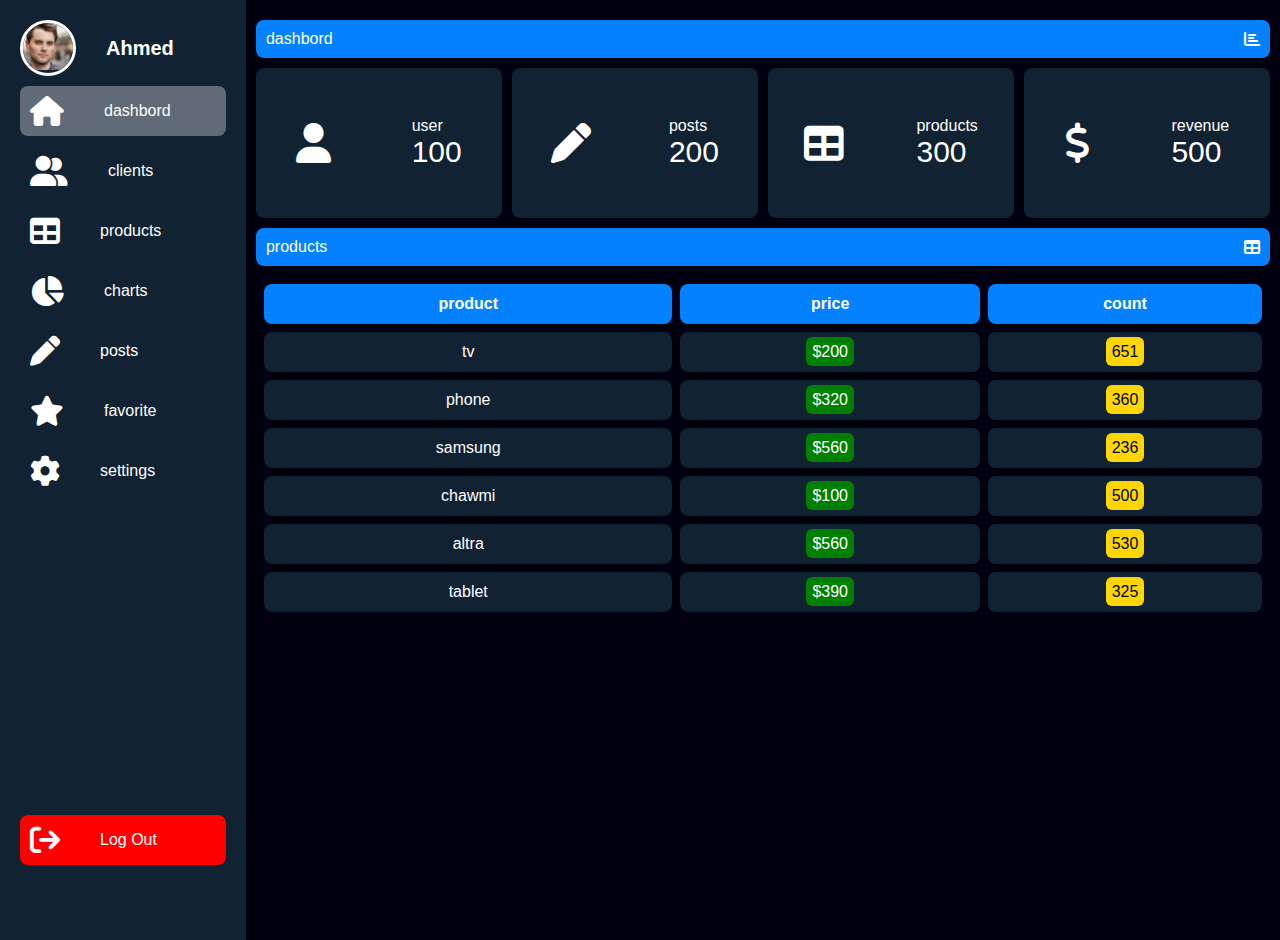
<file: index.html>
<!DOCTYPE html>
<html lang="en">
<head>
    <meta charset="UTF-8">
    <meta name="viewport" content="width=device-width, initial-scale=1.0">
    <link rel="stylesheet" href="https://cdnjs.cloudflare.com/ajax/libs/font-awesome/6.4.0/css/all.min.css">
    <link rel="stylesheet" href="style.css">
    <title>DashBord</title>
</head>
<body>
<div class="menue">
    <ul>
        <li class="profile">
            <div class="img-box">
                <img src="تنزيل.jpeg" alt="profile">
            </div>
            <h2>ahmed</h2>
        </li>

        <li>
            <a class="active" href="#">
                <i class="fas fa-home"></i>
                <p>dashbord</p>
            </a>
        </li>

        <li>
            <a href="#">
                <i class="fas fa-user-group"></i>
                <p>clients</p>
            </a>
        </li>

        <li>
            <a href="#">
                <i class="fas fa-table"></i>
                <p>products</p>
            </a>
        </li>

        <li>
            <a href="#">
                <i class="fas fa-chart-pie"></i>
                <p>charts</p>
            </a>
        </li>

        <li>
            <a href="#">
                <i class="fas fa-pen"></i>
                <p>posts</p>
            </a>
        </li>

        <li>
            <a href="#">
                <i class="fas fa-star"></i>
                <p>favorite</p>
            </a>
        </li>

        <li>
            <a href="#">
                <i class="fas fa-cog"></i>
                <p>settings</p>
            </a>
        </li>
        
        <li class="log-out">
            <a href="#">
                <i class="fas fa-sign-out"></i>
                <p>Log Out</p>
            </a>
        </li>
        
    </ul>
</div>


<div class="content">
    <div class="title">
        <p>dashbord</p>
        <i class="fas fa-chart-bar"></i>
    </div>
    <div class="data-info">
        <div class="box">
            <i class="fas fa-user"></i>
            <div class="data">
                <p>user</p>
                <span>100</span>
            </div>
            </div>
    
        <div class="box">
            <i class="fas fa-pen"></i>
            <div class="data">
                <p>posts</p>
                <span>200</span>
            </div>
            </div>

        <div class="box">
            <i class="fas fa-table"></i>
            <div class="data">
                <p>products</p>
                <span>300</span>
            </div>
            </div>
   
        <div class="box">
            <i class="fas fa-dollar"></i>
            <div class="data">
                <p>revenue</p>
                <span>500</span>
            </div>
            </div>

        </div>

         <div class="title">
        <p>products</p>
        <i class="fas fa-table"></i>
    </div>

    <table>
        <thead>
            <tr>
                <th>product</th>
                <th>price</th>
                <th>count</th>

            </tr>
        </thead>
        <tbody>
            <tr>
                <td>tv</td>
                <td><span class="price">$200</span></td>
                <td><span class="count">651</span></td>
            </tr>
            <tr>
                <td>phone</td>
                <td><span class="price">$320</span></td>
                <td><span class="count">360</span></td>
            </tr>
            <tr>
                <td>samsung</td>
                <td><span class="price">$560</span></td>
                <td><span class="count">236</span></td>
            </tr>
            <tr>
                <td>chawmi</td>
                <td><span class="price">$100</span></td>
                <td><span class="count">500</span></td>
            </tr>
            <tr>
                <td>altra</td>
                <td><span class="price">$560</span></td>
                <td><span class="count">530</span></td>
            </tr>
            <tr>
                <td>tablet</td>
                <td><span class="price">$390</span></td>
                <td><span class="count">325</span></td>
            </tr>
        </tbody>
    </table>

    </div>


</div>
  </body>

</html>
</file>
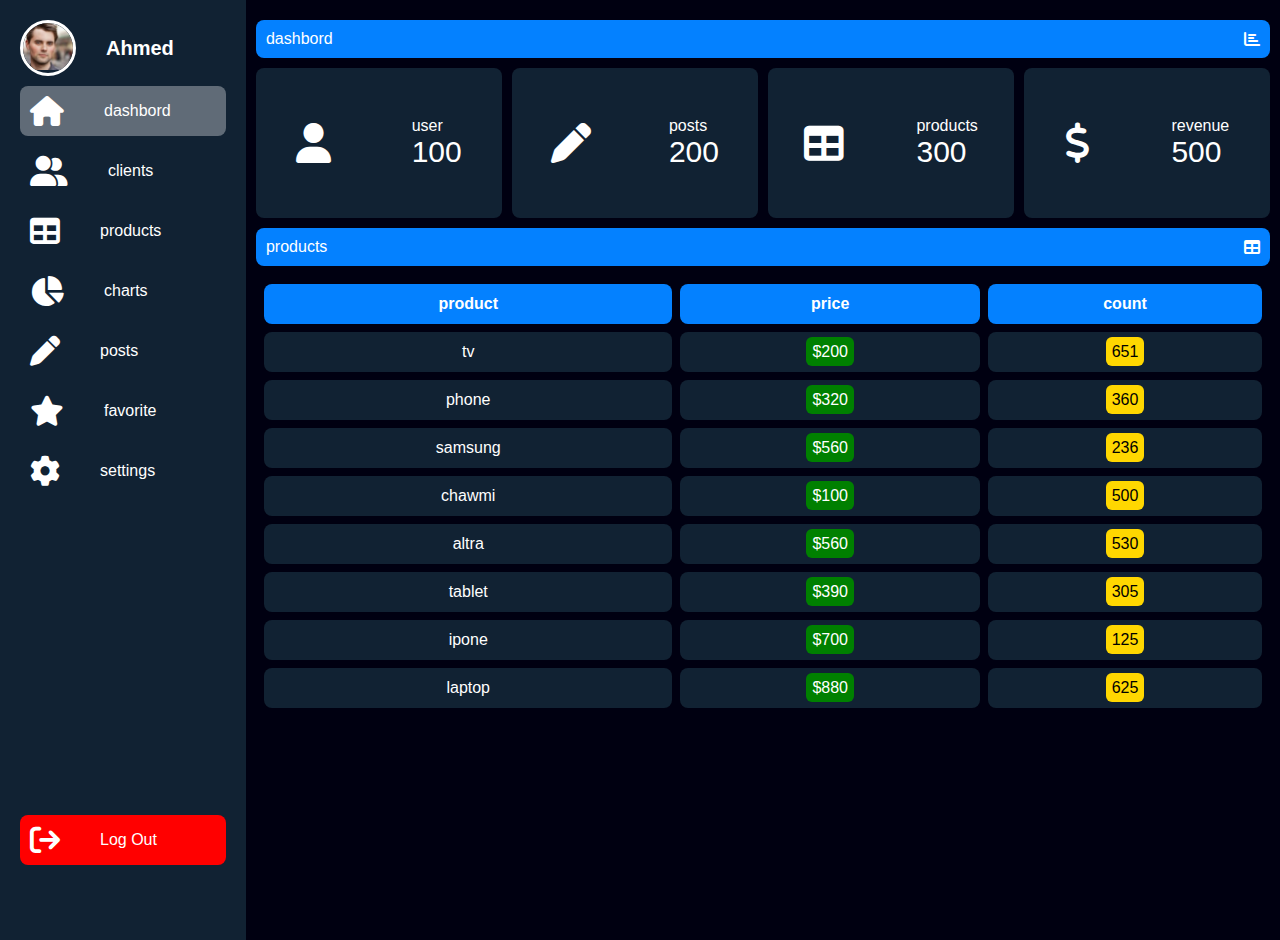
<file: dashbord.html>
<!DOCTYPE html>
<html lang="en">
<head>
    <meta charset="UTF-8">
    <meta name="viewport" content="width=device-width, initial-scale=1.0">
    <link rel="stylesheet" href="https://cdnjs.cloudflare.com/ajax/libs/font-awesome/6.4.0/css/all.min.css">
    <link rel="stylesheet" href="style.css">
    <title>DashBord</title>
</head>
<body>
<div class="menue">
    <ul>
        <li class="profile">
            <div class="img-box">
                <img src="تنزيل.jpeg" alt="profile">
            </div>
            <h2>ahmed</h2>
        </li>

        <li>
            <a class="active" href="#">
                <i class="fas fa-home"></i>
                <p>dashbord</p>
            </a>
        </li>

        <li>
            <a href="#">
                <i class="fas fa-user-group"></i>
                <p>clients</p>
            </a>
        </li>

        <li>
            <a href="#">
                <i class="fas fa-table"></i>
                <p>products</p>
            </a>
        </li>

        <li>
            <a href="#">
                <i class="fas fa-chart-pie"></i>
                <p>charts</p>
            </a>
        </li>

        <li>
            <a href="#">
                <i class="fas fa-pen"></i>
                <p>posts</p>
            </a>
        </li>

        <li>
            <a href="#">
                <i class="fas fa-star"></i>
                <p>favorite</p>
            </a>
        </li>

        <li>
            <a href="#">
                <i class="fas fa-cog"></i>
                <p>settings</p>
            </a>
        </li>
        
        <li class="log-out">
            <a href="#">
                <i class="fas fa-sign-out"></i>
                <p>Log Out</p>
            </a>
        </li>
        
    </ul>
</div>


<div class="content">
    <div class="title">
        <p>dashbord</p>
        <i class="fas fa-chart-bar"></i>
    </div>
    <div class="data-info">
        <div class="box">
            <i class="fas fa-user"></i>
            <div class="data">
                <p>user</p>
                <span>100</span>
            </div>
            </div>
    
        <div class="box">
            <i class="fas fa-pen"></i>
            <div class="data">
                <p>posts</p>
                <span>200</span>
            </div>
            </div>

        <div class="box">
            <i class="fas fa-table"></i>
            <div class="data">
                <p>products</p>
                <span>300</span>
            </div>
            </div>
   
        <div class="box">
            <i class="fas fa-dollar"></i>
            <div class="data">
                <p>revenue</p>
                <span>500</span>
            </div>
            </div>

        </div>

         <div class="title">
        <p>products</p>
        <i class="fas fa-table"></i>
    </div>

    <table>
        <thead>
            <tr>
                <th>product</th>
                <th>price</th>
                <th>count</th>

            </tr>
        </thead>
        <tbody>
            <tr>
                <td>tv</td>
                <td><span class="price">$200</span></td>
                <td><span class="count">651</span></td>
            </tr>
            <tr>
                <td>phone</td>
                <td><span class="price">$320</span></td>
                <td><span class="count">360</span></td>
            </tr>
            <tr>
                <td>samsung</td>
                <td><span class="price">$560</span></td>
                <td><span class="count">236</span></td>
            </tr>
            <tr>
                <td>chawmi</td>
                <td><span class="price">$100</span></td>
                <td><span class="count">500</span></td>
            </tr>
            <tr>
                <td>altra</td>
                <td><span class="price">$560</span></td>
                <td><span class="count">530</span></td>
            </tr>
            <tr>
                <td>tablet</td>
                <td><span class="price">$390</span></td>
                <td><span class="count">305</span></td>
            </tr>
            <tr>
                <td>ipone</td>
                <td><span class="price">$700</span></td>
                <td><span class="count">125</span></td>
            </tr>
            <tr>
                <td>laptop</td>
                <td><span class="price">$880</span></td>
                <td><span class="count">625</span></td>
            </tr>
            
        </tbody>
    </table>

    </div>


</div>
  </body>
</html>
</file>
<file: style.css>
*{
    padding: 0;
    margin: 0;
    color: white;
font-family: sans-serif;
}
body{
    background-color: #001;
    display: flex;
    
}

   
.menue{
    background-color: #123;
    width:60px;
    height: 100vh;
    padding: 20px;
    overflow: hidden;
    transition: 0.5s;
}
ul{
    list-style: none;
    position: relative;
    height: 95%;
}
ul li a{

    display: inline-block;
    text-decoration: none;
    padding: 10px;
    margin: 10px 0;
    border-radius: 8px;
    display: flex;
    align-items: center;
    gap: 40px;
    transition: .5s;
}
ul li a:hover , .active{
    background-color: #ffffff55;
}
.log-out{
    position: absolute;
    bottom: 0;
    width: 100%;
}
.log-out a{
     background-color: red;
}
ul li a i{
    font-size: 30px;
}
.img-box{
    width: 50px;
    height: 50px;
    border-radius: 50%;
    overflow: hidden;
    border: 3px solid white;
    flex-shrink: 0;
}
.img-box img{
    width: 100%;
}
.profile{
    display: flex;
    align-items: center;
    gap: 30px;
}
.profile h2{
    font-size: 20px;
    text-transform: capitalize;
}
.menue:hover{
  width: 260px;  
}
.content{
   
    width: 100%;
    margin: 10px;
}
.title{
    background-color: #0481ff;
    padding: 10px;
    display: flex;
    justify-content: space-between;
    align-items: center;
    border-radius: 8px;
    margin: 10px 0;
}
.data-info{
    display: flex;
    align-items: center;
    justify-content: space-between;
    flex-wrap: wrap;
    gap: 10px;
}
.data-info .box{
    background-color: #123;
    height: 150px;
    flex-basis:150px ;
    flex-grow: 1;
    border-radius: 8px;
    display: flex;
    align-items: center;
    justify-content: space-around;
}

.data-info .box i{
    font-size: 40px ;
}

.data-info .box:hover{
    background-color: #ffffff55;
}
.data-info .box .data{
    align-items: center;
}
.data-info .box .data span{
    font-size: 30px;
}
table{
    width: 100%;
    text-align: center;
    border-spacing: 8px;
    
   
}
td,th{
    background-color: #123;
    height: 40px;
     border-radius: 8px;
  
}
th{
    background-color:#0481ff
}
td:hover{
    background-color: #ffffff55;
}
.price , .count{
    padding: 6px;
    border-radius: 6px;
}
.price{
    background-color: green;
}
.count{
    background-color: gold;
    color: #000;
}
</file>
